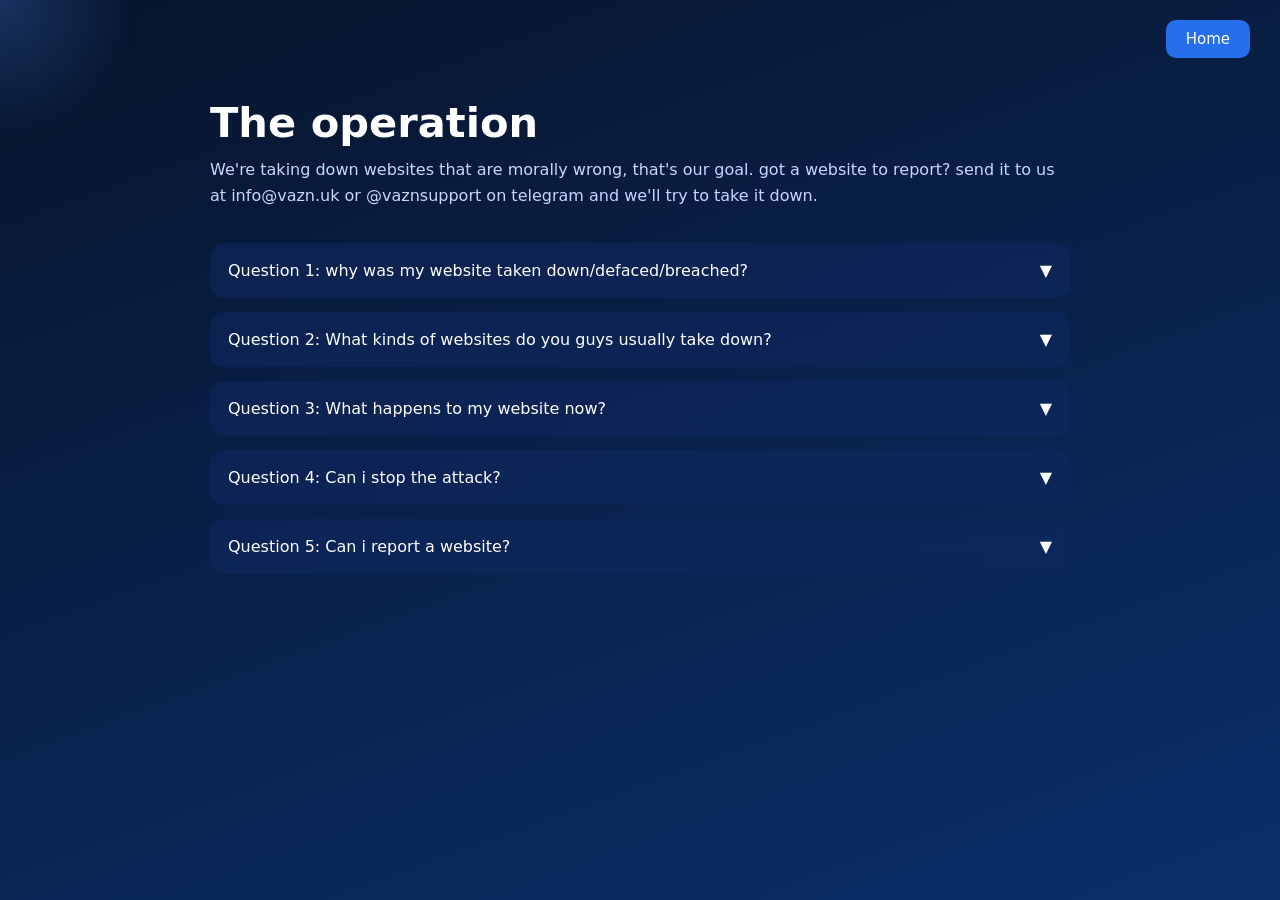
<file: operation.html>
<!DOCTYPE html>
<html lang="en">
<head>
<meta charset="UTF-8">
<meta name="viewport" content="width=device-width, initial-scale=1.0">
<title>vazN / operation</title>

<style>

*{
box-sizing:border-box;
margin:0;
padding:0;
font-family:system-ui, -apple-system, Arial;
}

body{
background:linear-gradient(160deg,#07142b,#0a2f6b);
color:white;
min-height:100vh;
overflow-x:hidden;
}

/* glow cursor */

.cursor-glow{
position:fixed;
width:300px;
height:300px;
border-radius:50%;
background:radial-gradient(circle,rgba(80,140,255,0.25),transparent 65%);
pointer-events:none;
transform:translate(-50%,-50%);
transition:opacity .2s;
z-index:9999;
}

/* header */

header{
display:flex;
justify-content:space-between;
align-items:center;
padding:20px 30px;
}

.home-btn{
background:rgba(40,120,255,0.9);
border:none;
padding:10px 20px;
border-radius:10px;
color:white;
font-size:15px;
cursor:pointer;
transition:.25s;
}

.home-btn:hover{
transform:translateY(-2px);
box-shadow:0 10px 20px rgba(60,120,255,.4);
background:#3b82ff;
}

/* main container */

.container{
max-width:900px;
margin:auto;
padding:20px;
}

/* title */

h1{
font-size:2.6em;
margin-bottom:10px;
}

/* description */

.description{
color:#c7d7ff;
line-height:1.6;
margin-bottom:35px;
}

/* FAQ card */

.faq{
display:flex;
flex-direction:column;
gap:14px;
}

.faq-item{
background:rgba(15,40,95,.6);
border-radius:14px;
backdrop-filter:blur(10px);
overflow:hidden;
transition:.25s;
}

.faq-item:hover{
transform:translateY(-3px);
box-shadow:0 10px 25px rgba(40,90,255,.25);
}

/* question button */

.question{
width:100%;
padding:18px;
font-size:16px;
text-align:left;
background:none;
border:none;
color:white;
cursor:pointer;
display:flex;
justify-content:space-between;
align-items:center;
}

/* animated arrow */

.arrow{
transition:transform .35s;
}

.faq-item.active .arrow{
transform:rotate(180deg);
}

/* answer */

.answer{
max-height:0;
overflow:hidden;
transition:max-height .45s ease;
padding:0 18px;
}

.answer p{
padding-bottom:18px;
color:#d3ddff;
}

/* mobile */

@media (max-width:700px){

header{
padding:15px 18px;
}

h1{
font-size:2em;
}

.container{
padding:15px;
}

.question{
font-size:17px;
padding:20px;
}

.faq-item{
border-radius:18px;
}

}

</style>
</head>

<body>

<div class="cursor-glow" id="glow"></div>

<header>
<div></div>
<button class="home-btn">Home</button>
</header>

<div class="container">

<h1>The operation</h1>

<p class="description">
We're taking down websites that are morally wrong, that's our goal. got a website to report? send it to us at info@vazn.uk or @vaznsupport on telegram and we'll try to take it down.
</p>

<div class="faq">

<div class="faq-item">
<button class="question">Question 1: why was my website taken down/defaced/breached? <span class="arrow">▼</span></button>
<div class="answer"><p>Because we thought you deserved it.</p></div>
</div>

<div class="faq-item">
<button class="question">Question 2: What kinds of websites do you guys usually take down? <span class="arrow">▼</span></button>
<div class="answer"><p>Phishing websites, CSAM, fraudulent websites, all kinds of websites.</p></div>
</div>

<div class="faq-item">
<button class="question">Question 3: What happens to my website now? <span class="arrow">▼</span></button>
<div class="answer"><p>It'll be taken down and your DB will be leaked, and we'll continue to go after you.</p></div>
</div>

<div class="faq-item">
<button class="question">Question 4: Can i stop the attack? <span class="arrow">▼</span></button>
<div class="answer"><p>No, you cannot. We don't care about money so don't try to bribe us.</p></div>
</div>

<div class="faq-item">
<button class="question">Question 5: Can i report a website? <span class="arrow">▼</span></button>
<div class="answer"><p>Yes, you can, send it to us at info@vazn.uk</p></div>
</div>

</div>

</div>

<script>

/* FAQ smooth toggle */

document.querySelectorAll(".question").forEach(btn=>{
btn.addEventListener("click",()=>{

const item = btn.parentElement;
const answer = btn.nextElementSibling;

item.classList.toggle("active");

if(answer.style.maxHeight){
answer.style.maxHeight=null;
}else{
answer.style.maxHeight=answer.scrollHeight+"px";
}

});
});

/* mouse glow */

const glow=document.getElementById("glow");

document.addEventListener("mousemove",e=>{
glow.style.left=e.clientX+"px";
glow.style.top=e.clientY+"px";
});

/* hide glow on mobile */

if(window.innerWidth<700){
glow.style.display="none";
}

</script>

</body>
</html>
</file>
